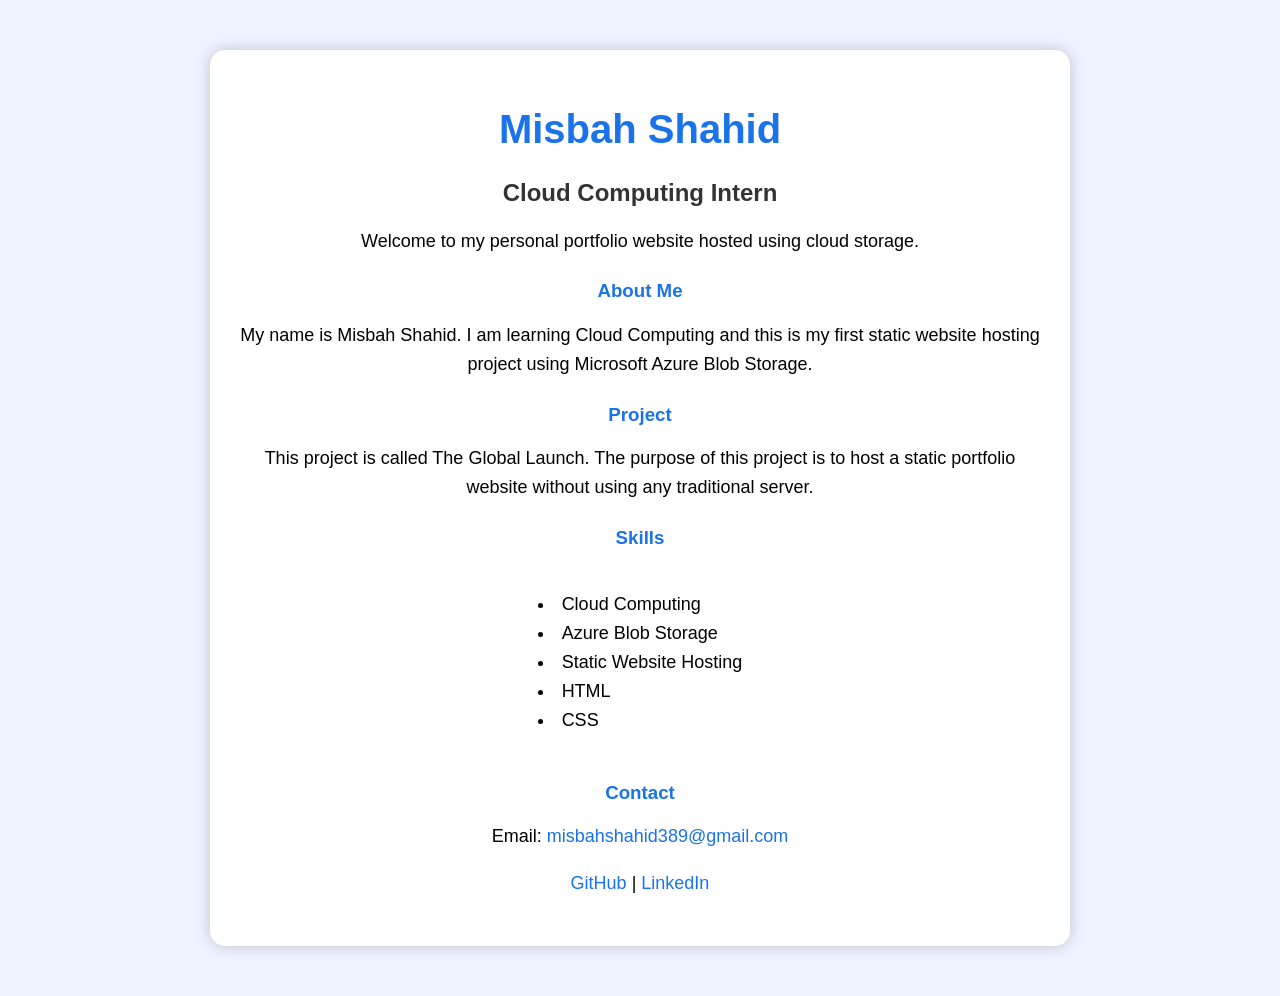
<file: index_fixed.html>
<!DOCTYPE html>
<html lang="en">
<head>
  <meta charset="UTF-8">
  <meta name="viewport" content="width=device-width, initial-scale=1.0">
  <meta name="description" content="Misbah Shahid - Cloud Computing Portfolio">
  <title>Misbah Shahid Portfolio</title>
  <link rel="stylesheet" href="style.css">
</head>
<body>

  <div class="card">
    <h1>Misbah Shahid</h1>
    <h2>Cloud Computing Intern</h2>

    <p>
      Welcome to my personal portfolio website hosted using cloud storage.
    </p>

    <h3>About Me</h3>
    <p>
      My name is Misbah Shahid. I am learning Cloud Computing and this is my first static website hosting project using Microsoft Azure Blob Storage.
    </p>

    <h3>Project</h3>
    <p>
      This project is called The Global Launch. The purpose of this project is to host a static portfolio website without using any traditional server.
    </p>

    <h3>Skills</h3>
    <ul>
      <li>Cloud Computing</li>
      <li>Azure Blob Storage</li>
      <li>Static Website Hosting</li>
      <li>HTML</li>
      <li>CSS</li>
    </ul>

    <h3>Contact</h3>
    <p>Email: <a href="mailto:misbahshahid389@gmail.com">misbahshahid389@gmail.com</a></p>
    <p>
      <a href="https://github.com/misbahshahid389-source" target="_blank">GitHub</a> |
      <a href="https://linkedin.com/in/misbah-shahid-19b1a0358" target="_blank">LinkedIn</a>
    </p>
  </div>

</body>
</html>
</file>
<file: style.css>
body {
  font-family: Arial, sans-serif;
  background-color: #eef3ff;
  margin: 0;
  padding: 0;
}

.card {
  background-color: white;
  width: 90%;
  max-width: 800px;
  margin: 50px auto;
  padding: 30px;
  border-radius: 15px;
  text-align: center;
  box-shadow: 0 0 15px rgba(0, 0, 0, 0.2);
}

h1 {
  color: #1a73e8;
  font-size: 40px;
}

h2 {
  color: #333333;
}

h3 {
  color: #1a73e8;
  margin-top: 25px;
}

p {
  font-size: 18px;
  line-height: 1.6;
}

ul {
  list-style-position: inside;
  font-size: 18px;
  padding: 0;
  text-align: left;
  display: inline-block;
}

li {
  margin: 8px 0;
}

a {
  color: #1a73e8;
  text-decoration: none;
}

a:hover {
  text-decoration: underline;
}

@media (max-width: 600px) {
  .card {
    margin: 20px auto;
    padding: 20px;
  }

  h1 {
    font-size: 28px;
  }
}
</file>
